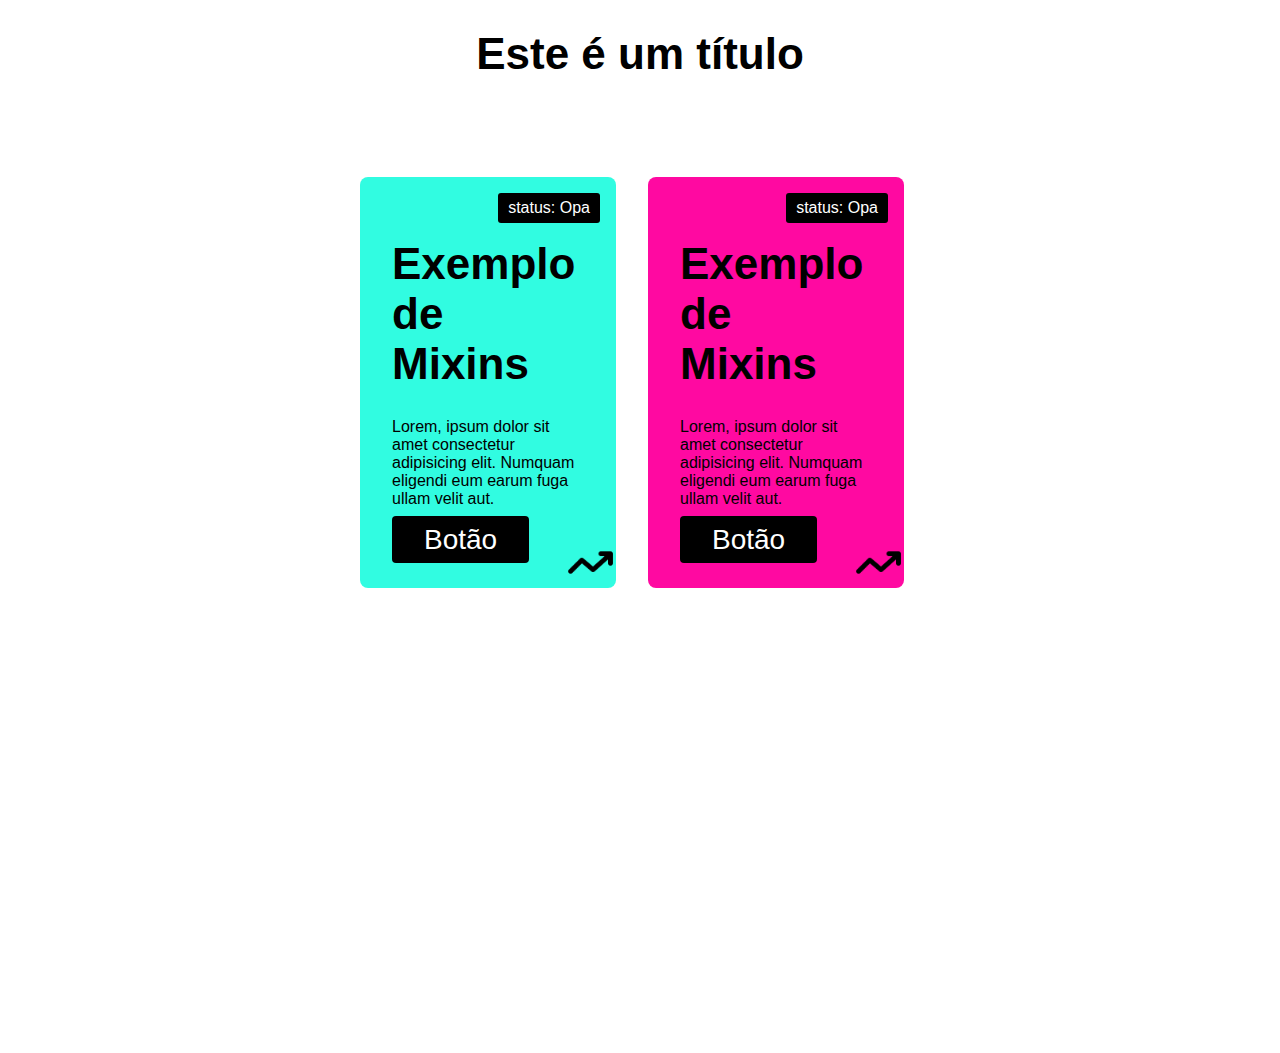
<file: index.html>
<!DOCTYPE html>
<html lang="en">
<head>
    <meta charset="UTF-8">
    <meta http-equiv="X-UA-Compatible" content="IE=edge">
    <meta name="viewport" content="width=device-width, initial-scale=1.0">
    <link rel="stylesheet" href="style.css">
    <title>Mixins</title>
</head>
<body>
    <header>
        <h1>Este é um título</h1>
    </header>
    <main>
        <div class="card-positive">
            <h1>Exemplo de Mixins</h1>
            <p>Lorem, ipsum dolor sit amet consectetur adipisicing elit. Numquam eligendi eum earum fuga ullam velit aut.</p>
            <a class="btn-large">Botão</a>
        </div>
        <div class="card-negative">
            <h1>Exemplo de Mixins</h1>
            <p>Lorem, ipsum dolor sit amet consectetur adipisicing elit. Numquam eligendi eum earum fuga ullam velit aut.</p>
            <a class="btn-large">Botão</a>
        </div>
    </main>
</body>
</html>
</file>
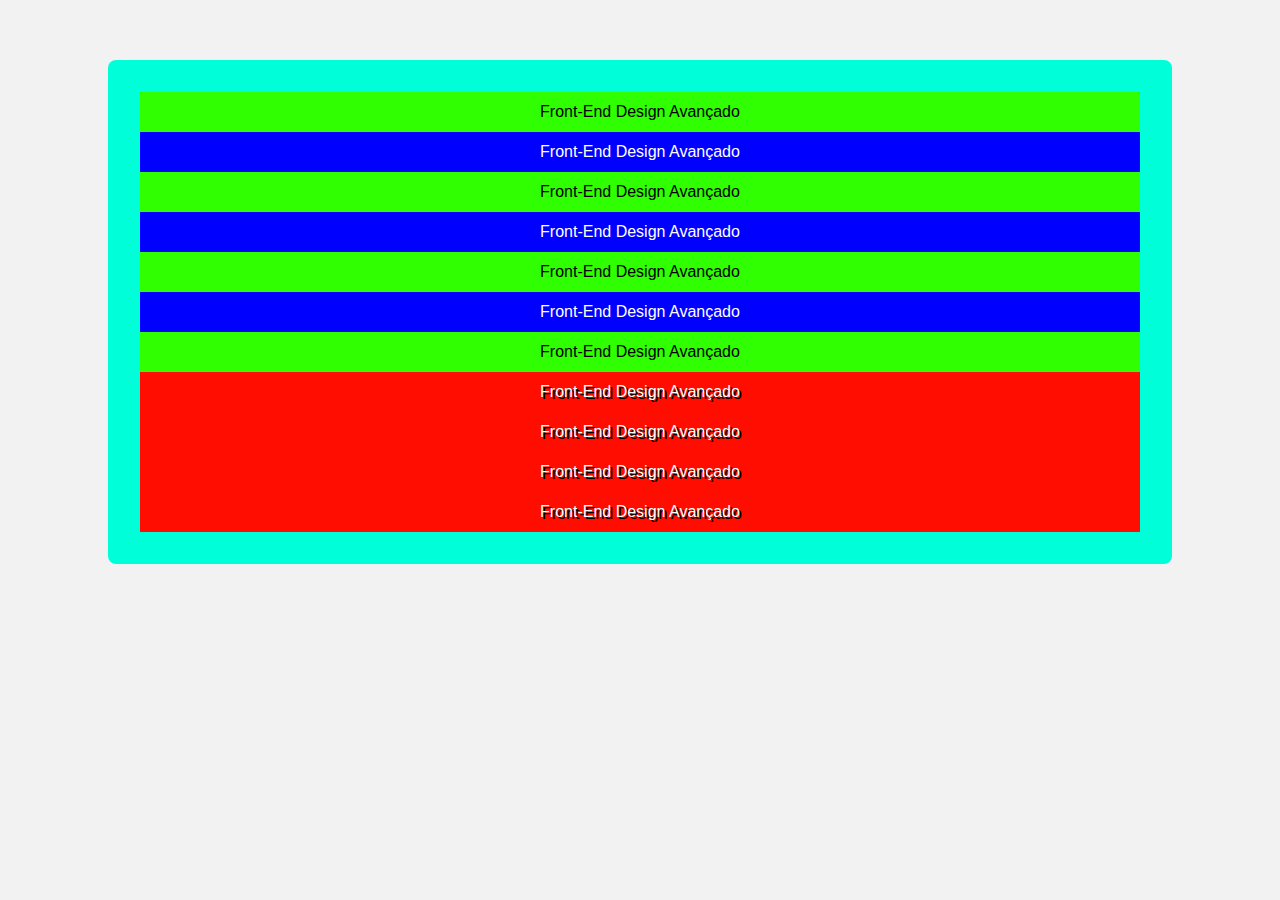
<file: 3_For Loop/index.html>
<!DOCTYPE html>
<html lang="en">

<head>
    <meta charset="UTF-8">
    <meta http-equiv="X-UA-Compatible" content="IE=edge">
    <meta name="viewport" content="width=device-width, initial-scale=1.0">
    <link rel="stylesheet" href="style.css">
    <title>Sass - For Loop</title>
</head>

<body>
    <ul>
        <li>Front-End Design Avançado</li>
        
        <li>Front-End Design Avançado</li>
        <li>Front-End Design Avançado</li>
        <li>Front-End Design Avançado</li>
        <li>Front-End Design Avançado</li>
        <li>Front-End Design Avançado</li>
        <li>Front-End Design Avançado</li>
        <li>Front-End Design Avançado</li>
        <li>Front-End Design Avançado</li>
        <li>Front-End Design Avançado</li>
        <li>Front-End Design Avançado</li>
    </ul>
</body>

</html>
</file>
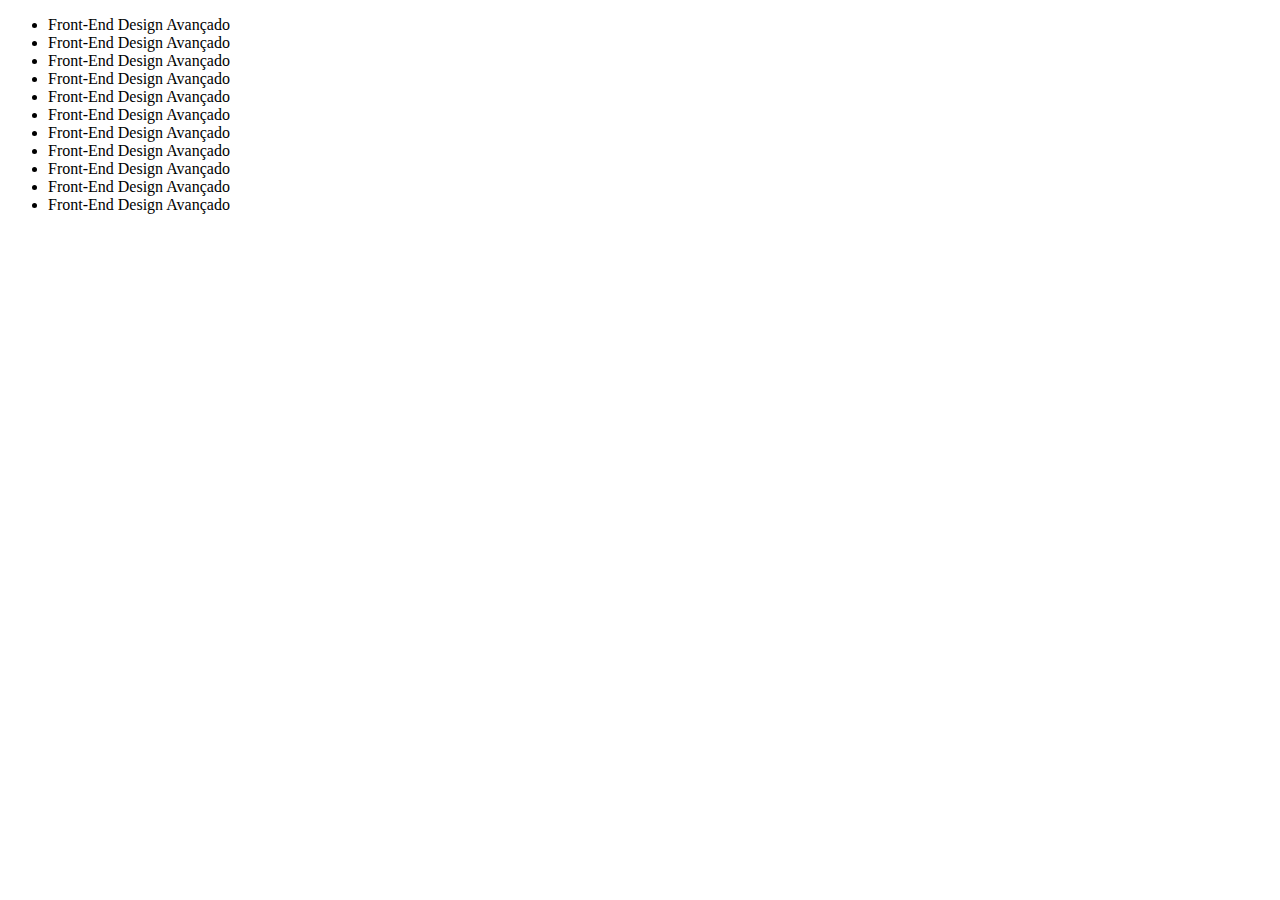
<file: For Loop/index.html>
<!DOCTYPE html>
<html lang="en">

<head>
    <meta charset="UTF-8">
    <meta http-equiv="X-UA-Compatible" content="IE=edge">
    <meta name="viewport" content="width=device-width, initial-scale=1.0">
    <link rel="stylesheet" href="style.css">
    <title>Sass - For Loop</title>
</head>

<body>
    <ul>
        <li>Front-End Design Avançado</li>
        <li>Front-End Design Avançado</li>
        <li>Front-End Design Avançado</li>
        <li>Front-End Design Avançado</li>
        <li>Front-End Design Avançado</li>
        <li>Front-End Design Avançado</li>
        <li>Front-End Design Avançado</li>
        <li>Front-End Design Avançado</li>
        <li>Front-End Design Avançado</li>
        <li>Front-End Design Avançado</li>
        <li>Front-End Design Avançado</li>
    </ul>
</body>

</html>
</file>
<file: style.css>
.card-positive {
  width: 20%;
  display: table;
  background-color: #31fce1;
  background-image: url("img/up.png");
  background-size: 20%;
  background-position: bottom right;
  background-repeat: no-repeat;
  border-radius: 8px;
  margin-right: 32px;
  margin-top: 32px;
  height: 230px;
  padding: 32px;
  color: black;
  position: relative;
  transition: all 0.2s ease-in;
}
.card-positive:after {
  content: "status: Opa";
  position: absolute;
  top: 16px;
  right: 16px;
  background-color: black;
  color: #fff;
  padding: 6px;
  padding: 6px 10px;
  border-radius: 3px;
}
.card-positive:hover {
  background-color: #63fde8;
}

.card-negative {
  width: 20%;
  display: table;
  background-color: #ff09a1;
  background-image: url("img/up.png");
  background-size: 20%;
  background-position: bottom right;
  background-repeat: no-repeat;
  border-radius: 8px;
  margin-right: 32px;
  margin-top: 32px;
  height: 230px;
  padding: 32px;
  color: black;
  position: relative;
  transition: all 0.2s ease-in;
}
.card-negative:after {
  content: "status: Opa";
  position: absolute;
  top: 16px;
  right: 16px;
  background-color: black;
  color: #fff;
  padding: 6px;
  padding: 6px 10px;
  border-radius: 3px;
}
.card-negative:hover {
  background-color: #ff3cb4;
}

.btn {
  height: 40px;
  border: none;
  border-radius: 4px;
  background-color: black;
  color: white;
  padding: 8px 32px;
  font-size: 16px;
}

.btn-large {
  height: 40px;
  border: none;
  border-radius: 4px;
  background-color: black;
  color: white;
  padding: 8px 32px;
  font-size: 16px;
  height: 60px;
  font-size: 28px;
}

* {
  box-sizing: border-box;
}

html {
  font-family: Arial, Helvetica, sans-serif;
}

main {
  width: 100vw;
  height: 100vh;
  display: flex;
  justify-content: center;
}

header {
  width: 100%;
  height: 80px;
  margin-bottom: 36px;
  text-align: center;
}

h1 {
  font-size: 44px;
}/*# sourceMappingURL=style.css.map */
</file>
<file: 3_For Loop/style.css>
html {
  margin: 0;
  padding: 0;
  background-color: #f2f2f2;
}

ul {
  width: 800px;
  list-style: none;
  display: table;
  margin: 60px auto;
  font-family: Arial, Helvetica, sans-serif;
  font-size: 16px;
  text-align: center;
  background: #fff;
  border-radius: 8px;
  padding: 32px;
}
@media screen and (min-width: 320px) and (max-width: 767px) {
  ul {
    background-color: greenyellow;
    width: 300px;
  }
}
@media screen and (min-width: 768px) and (max-width: 1199px) {
  ul {
    background-color: #ff00ea;
    width: 700px;
  }
}
@media screen and (min-width: 1200px) {
  ul {
    background-color: #00ffd9;
    width: 1000px;
  }
}
ul li:nth-child(8) {
  width: 100%;
  height: 40px;
  line-height: 40px;
  background-color: rgb(255, 13, 0);
  color: #fff;
  text-shadow: 2px 2px black;
}
ul li:nth-child(9) {
  width: 100%;
  height: 40px;
  line-height: 40px;
  background-color: rgb(255, 13, 0);
  color: #fff;
  text-shadow: 2px 2px black;
}
ul li:nth-child(10) {
  width: 100%;
  height: 40px;
  line-height: 40px;
  background-color: rgb(255, 13, 0);
  color: #fff;
  text-shadow: 2px 2px black;
}
ul li:nth-child(11) {
  width: 100%;
  height: 40px;
  line-height: 40px;
  background-color: rgb(255, 13, 0);
  color: #fff;
  text-shadow: 2px 2px black;
}
ul li:nth-child(1) {
  width: 100%;
  height: 40px;
  line-height: 40px;
  background-color: rgb(47, 255, 0);
  color: #000000;
}
ul li:nth-child(3) {
  width: 100%;
  height: 40px;
  line-height: 40px;
  background-color: rgb(47, 255, 0);
  color: #000000;
}
ul li:nth-child(5) {
  width: 100%;
  height: 40px;
  line-height: 40px;
  background-color: rgb(47, 255, 0);
  color: #000000;
}
ul li:nth-child(7) {
  width: 100%;
  height: 40px;
  line-height: 40px;
  background-color: rgb(47, 255, 0);
  color: #000000;
}
ul li:nth-child(2) {
  width: 100%;
  height: 40px;
  line-height: 40px;
  background-color: blue;
  color: #fff;
}
ul li:nth-child(8) {
  width: 100%;
  height: 40px;
  line-height: 40px;
  background-color: rgb(255, 13, 0);
  color: #fff;
  text-shadow: 2px 2px black;
}
ul li:nth-child(9) {
  width: 100%;
  height: 40px;
  line-height: 40px;
  background-color: rgb(255, 13, 0);
  color: #fff;
  text-shadow: 2px 2px black;
}
ul li:nth-child(10) {
  width: 100%;
  height: 40px;
  line-height: 40px;
  background-color: rgb(255, 13, 0);
  color: #fff;
  text-shadow: 2px 2px black;
}
ul li:nth-child(11) {
  width: 100%;
  height: 40px;
  line-height: 40px;
  background-color: rgb(255, 13, 0);
  color: #fff;
  text-shadow: 2px 2px black;
}
ul li:nth-child(1) {
  width: 100%;
  height: 40px;
  line-height: 40px;
  background-color: rgb(47, 255, 0);
  color: #000000;
}
ul li:nth-child(3) {
  width: 100%;
  height: 40px;
  line-height: 40px;
  background-color: rgb(47, 255, 0);
  color: #000000;
}
ul li:nth-child(5) {
  width: 100%;
  height: 40px;
  line-height: 40px;
  background-color: rgb(47, 255, 0);
  color: #000000;
}
ul li:nth-child(7) {
  width: 100%;
  height: 40px;
  line-height: 40px;
  background-color: rgb(47, 255, 0);
  color: #000000;
}
ul li:nth-child(8) {
  width: 100%;
  height: 40px;
  line-height: 40px;
  background-color: rgb(255, 13, 0);
  color: #fff;
  text-shadow: 2px 2px black;
}
ul li:nth-child(9) {
  width: 100%;
  height: 40px;
  line-height: 40px;
  background-color: rgb(255, 13, 0);
  color: #fff;
  text-shadow: 2px 2px black;
}
ul li:nth-child(10) {
  width: 100%;
  height: 40px;
  line-height: 40px;
  background-color: rgb(255, 13, 0);
  color: #fff;
  text-shadow: 2px 2px black;
}
ul li:nth-child(11) {
  width: 100%;
  height: 40px;
  line-height: 40px;
  background-color: rgb(255, 13, 0);
  color: #fff;
  text-shadow: 2px 2px black;
}
ul li:nth-child(1) {
  width: 100%;
  height: 40px;
  line-height: 40px;
  background-color: rgb(47, 255, 0);
  color: #000000;
}
ul li:nth-child(3) {
  width: 100%;
  height: 40px;
  line-height: 40px;
  background-color: rgb(47, 255, 0);
  color: #000000;
}
ul li:nth-child(5) {
  width: 100%;
  height: 40px;
  line-height: 40px;
  background-color: rgb(47, 255, 0);
  color: #000000;
}
ul li:nth-child(7) {
  width: 100%;
  height: 40px;
  line-height: 40px;
  background-color: rgb(47, 255, 0);
  color: #000000;
}
ul li:nth-child(4) {
  width: 100%;
  height: 40px;
  line-height: 40px;
  background-color: blue;
  color: #fff;
}
ul li:nth-child(8) {
  width: 100%;
  height: 40px;
  line-height: 40px;
  background-color: rgb(255, 13, 0);
  color: #fff;
  text-shadow: 2px 2px black;
}
ul li:nth-child(9) {
  width: 100%;
  height: 40px;
  line-height: 40px;
  background-color: rgb(255, 13, 0);
  color: #fff;
  text-shadow: 2px 2px black;
}
ul li:nth-child(10) {
  width: 100%;
  height: 40px;
  line-height: 40px;
  background-color: rgb(255, 13, 0);
  color: #fff;
  text-shadow: 2px 2px black;
}
ul li:nth-child(11) {
  width: 100%;
  height: 40px;
  line-height: 40px;
  background-color: rgb(255, 13, 0);
  color: #fff;
  text-shadow: 2px 2px black;
}
ul li:nth-child(1) {
  width: 100%;
  height: 40px;
  line-height: 40px;
  background-color: rgb(47, 255, 0);
  color: #000000;
}
ul li:nth-child(3) {
  width: 100%;
  height: 40px;
  line-height: 40px;
  background-color: rgb(47, 255, 0);
  color: #000000;
}
ul li:nth-child(5) {
  width: 100%;
  height: 40px;
  line-height: 40px;
  background-color: rgb(47, 255, 0);
  color: #000000;
}
ul li:nth-child(7) {
  width: 100%;
  height: 40px;
  line-height: 40px;
  background-color: rgb(47, 255, 0);
  color: #000000;
}
ul li:nth-child(8) {
  width: 100%;
  height: 40px;
  line-height: 40px;
  background-color: rgb(255, 13, 0);
  color: #fff;
  text-shadow: 2px 2px black;
}
ul li:nth-child(9) {
  width: 100%;
  height: 40px;
  line-height: 40px;
  background-color: rgb(255, 13, 0);
  color: #fff;
  text-shadow: 2px 2px black;
}
ul li:nth-child(10) {
  width: 100%;
  height: 40px;
  line-height: 40px;
  background-color: rgb(255, 13, 0);
  color: #fff;
  text-shadow: 2px 2px black;
}
ul li:nth-child(11) {
  width: 100%;
  height: 40px;
  line-height: 40px;
  background-color: rgb(255, 13, 0);
  color: #fff;
  text-shadow: 2px 2px black;
}
ul li:nth-child(1) {
  width: 100%;
  height: 40px;
  line-height: 40px;
  background-color: rgb(47, 255, 0);
  color: #000000;
}
ul li:nth-child(3) {
  width: 100%;
  height: 40px;
  line-height: 40px;
  background-color: rgb(47, 255, 0);
  color: #000000;
}
ul li:nth-child(5) {
  width: 100%;
  height: 40px;
  line-height: 40px;
  background-color: rgb(47, 255, 0);
  color: #000000;
}
ul li:nth-child(7) {
  width: 100%;
  height: 40px;
  line-height: 40px;
  background-color: rgb(47, 255, 0);
  color: #000000;
}
ul li:nth-child(6) {
  width: 100%;
  height: 40px;
  line-height: 40px;
  background-color: blue;
  color: #fff;
}
ul li:nth-child(8) {
  width: 100%;
  height: 40px;
  line-height: 40px;
  background-color: rgb(255, 13, 0);
  color: #fff;
  text-shadow: 2px 2px black;
}
ul li:nth-child(9) {
  width: 100%;
  height: 40px;
  line-height: 40px;
  background-color: rgb(255, 13, 0);
  color: #fff;
  text-shadow: 2px 2px black;
}
ul li:nth-child(10) {
  width: 100%;
  height: 40px;
  line-height: 40px;
  background-color: rgb(255, 13, 0);
  color: #fff;
  text-shadow: 2px 2px black;
}
ul li:nth-child(11) {
  width: 100%;
  height: 40px;
  line-height: 40px;
  background-color: rgb(255, 13, 0);
  color: #fff;
  text-shadow: 2px 2px black;
}
ul li:nth-child(1) {
  width: 100%;
  height: 40px;
  line-height: 40px;
  background-color: rgb(47, 255, 0);
  color: #000000;
}
ul li:nth-child(3) {
  width: 100%;
  height: 40px;
  line-height: 40px;
  background-color: rgb(47, 255, 0);
  color: #000000;
}
ul li:nth-child(5) {
  width: 100%;
  height: 40px;
  line-height: 40px;
  background-color: rgb(47, 255, 0);
  color: #000000;
}
ul li:nth-child(7) {
  width: 100%;
  height: 40px;
  line-height: 40px;
  background-color: rgb(47, 255, 0);
  color: #000000;
}
ul li:nth-child(8) {
  width: 100%;
  height: 40px;
  line-height: 40px;
  background-color: rgb(255, 13, 0);
  color: #fff;
  text-shadow: 2px 2px black;
}
ul li:nth-child(9) {
  width: 100%;
  height: 40px;
  line-height: 40px;
  background-color: rgb(255, 13, 0);
  color: #fff;
  text-shadow: 2px 2px black;
}
ul li:nth-child(10) {
  width: 100%;
  height: 40px;
  line-height: 40px;
  background-color: rgb(255, 13, 0);
  color: #fff;
  text-shadow: 2px 2px black;
}
ul li:nth-child(11) {
  width: 100%;
  height: 40px;
  line-height: 40px;
  background-color: rgb(255, 13, 0);
  color: #fff;
  text-shadow: 2px 2px black;
}
ul li:nth-child(1) {
  width: 100%;
  height: 40px;
  line-height: 40px;
  background-color: rgb(47, 255, 0);
  color: #000000;
}
ul li:nth-child(3) {
  width: 100%;
  height: 40px;
  line-height: 40px;
  background-color: rgb(47, 255, 0);
  color: #000000;
}
ul li:nth-child(5) {
  width: 100%;
  height: 40px;
  line-height: 40px;
  background-color: rgb(47, 255, 0);
  color: #000000;
}
ul li:nth-child(7) {
  width: 100%;
  height: 40px;
  line-height: 40px;
  background-color: rgb(47, 255, 0);
  color: #000000;
}
ul li {
  width: 100%;
  height: 40px;
  line-height: 40px;
}
/* # sourceMappingURL=style.css.map */
</file>
<file: For Loop/style.css>
/* html {
  margin: 0;
  padding: 0;
  background-color: #f2f2f2;
}

ul {
  width: 800px;
  list-style: none;
  display: table;
  margin: 60px auto;
  font-family: Arial, Helvetica, sans-serif;
  font-size: 16px;
  text-align: center;
  background: #fff;
  border-radius: 8px;
  padding: 32px;
}
@media screen and (min-width: 320px) and (max-width: 767px) {
  ul {
    background-color: greenyellow;
    width: 300px;
  }
}
@media screen and (min-width: 768px) and (max-width: 1199px) {
  ul {
    background-color: #ff00ea;
    width: 700px;
  }
}
@media screen and (min-width: 1200px) {
  ul {
    background-color: #00ffd9;
    width: 1000px;
  }
}
ul li:nth-child(8) {
  width: 100%;
  height: 40px;
  line-height: 40px;
  background-color: rgb(255, 13, 0);
  color: #fff;
  text-shadow: 2px 2px black;
}
ul li:nth-child(9) {
  width: 100%;
  height: 40px;
  line-height: 40px;
  background-color: rgb(255, 13, 0);
  color: #fff;
  text-shadow: 2px 2px black;
}
ul li:nth-child(10) {
  width: 100%;
  height: 40px;
  line-height: 40px;
  background-color: rgb(255, 13, 0);
  color: #fff;
  text-shadow: 2px 2px black;
}
ul li:nth-child(11) {
  width: 100%;
  height: 40px;
  line-height: 40px;
  background-color: rgb(255, 13, 0);
  color: #fff;
  text-shadow: 2px 2px black;
}
ul li:nth-child(1) {
  width: 100%;
  height: 40px;
  line-height: 40px;
  background-color: rgb(47, 255, 0);
  color: #000000;
}
ul li:nth-child(3) {
  width: 100%;
  height: 40px;
  line-height: 40px;
  background-color: rgb(47, 255, 0);
  color: #000000;
}
ul li:nth-child(5) {
  width: 100%;
  height: 40px;
  line-height: 40px;
  background-color: rgb(47, 255, 0);
  color: #000000;
}
ul li:nth-child(7) {
  width: 100%;
  height: 40px;
  line-height: 40px;
  background-color: rgb(47, 255, 0);
  color: #000000;
}
ul li:nth-child(2) {
  width: 100%;
  height: 40px;
  line-height: 40px;
  background-color: blue;
  color: #fff;
}
ul li:nth-child(8) {
  width: 100%;
  height: 40px;
  line-height: 40px;
  background-color: rgb(255, 13, 0);
  color: #fff;
  text-shadow: 2px 2px black;
}
ul li:nth-child(9) {
  width: 100%;
  height: 40px;
  line-height: 40px;
  background-color: rgb(255, 13, 0);
  color: #fff;
  text-shadow: 2px 2px black;
}
ul li:nth-child(10) {
  width: 100%;
  height: 40px;
  line-height: 40px;
  background-color: rgb(255, 13, 0);
  color: #fff;
  text-shadow: 2px 2px black;
}
ul li:nth-child(11) {
  width: 100%;
  height: 40px;
  line-height: 40px;
  background-color: rgb(255, 13, 0);
  color: #fff;
  text-shadow: 2px 2px black;
}
ul li:nth-child(1) {
  width: 100%;
  height: 40px;
  line-height: 40px;
  background-color: rgb(47, 255, 0);
  color: #000000;
}
ul li:nth-child(3) {
  width: 100%;
  height: 40px;
  line-height: 40px;
  background-color: rgb(47, 255, 0);
  color: #000000;
}
ul li:nth-child(5) {
  width: 100%;
  height: 40px;
  line-height: 40px;
  background-color: rgb(47, 255, 0);
  color: #000000;
}
ul li:nth-child(7) {
  width: 100%;
  height: 40px;
  line-height: 40px;
  background-color: rgb(47, 255, 0);
  color: #000000;
}
ul li:nth-child(8) {
  width: 100%;
  height: 40px;
  line-height: 40px;
  background-color: rgb(255, 13, 0);
  color: #fff;
  text-shadow: 2px 2px black;
}
ul li:nth-child(9) {
  width: 100%;
  height: 40px;
  line-height: 40px;
  background-color: rgb(255, 13, 0);
  color: #fff;
  text-shadow: 2px 2px black;
}
ul li:nth-child(10) {
  width: 100%;
  height: 40px;
  line-height: 40px;
  background-color: rgb(255, 13, 0);
  color: #fff;
  text-shadow: 2px 2px black;
}
ul li:nth-child(11) {
  width: 100%;
  height: 40px;
  line-height: 40px;
  background-color: rgb(255, 13, 0);
  color: #fff;
  text-shadow: 2px 2px black;
}
ul li:nth-child(1) {
  width: 100%;
  height: 40px;
  line-height: 40px;
  background-color: rgb(47, 255, 0);
  color: #000000;
}
ul li:nth-child(3) {
  width: 100%;
  height: 40px;
  line-height: 40px;
  background-color: rgb(47, 255, 0);
  color: #000000;
}
ul li:nth-child(5) {
  width: 100%;
  height: 40px;
  line-height: 40px;
  background-color: rgb(47, 255, 0);
  color: #000000;
}
ul li:nth-child(7) {
  width: 100%;
  height: 40px;
  line-height: 40px;
  background-color: rgb(47, 255, 0);
  color: #000000;
}
ul li:nth-child(4) {
  width: 100%;
  height: 40px;
  line-height: 40px;
  background-color: blue;
  color: #fff;
}
ul li:nth-child(8) {
  width: 100%;
  height: 40px;
  line-height: 40px;
  background-color: rgb(255, 13, 0);
  color: #fff;
  text-shadow: 2px 2px black;
}
ul li:nth-child(9) {
  width: 100%;
  height: 40px;
  line-height: 40px;
  background-color: rgb(255, 13, 0);
  color: #fff;
  text-shadow: 2px 2px black;
}
ul li:nth-child(10) {
  width: 100%;
  height: 40px;
  line-height: 40px;
  background-color: rgb(255, 13, 0);
  color: #fff;
  text-shadow: 2px 2px black;
}
ul li:nth-child(11) {
  width: 100%;
  height: 40px;
  line-height: 40px;
  background-color: rgb(255, 13, 0);
  color: #fff;
  text-shadow: 2px 2px black;
}
ul li:nth-child(1) {
  width: 100%;
  height: 40px;
  line-height: 40px;
  background-color: rgb(47, 255, 0);
  color: #000000;
}
ul li:nth-child(3) {
  width: 100%;
  height: 40px;
  line-height: 40px;
  background-color: rgb(47, 255, 0);
  color: #000000;
}
ul li:nth-child(5) {
  width: 100%;
  height: 40px;
  line-height: 40px;
  background-color: rgb(47, 255, 0);
  color: #000000;
}
ul li:nth-child(7) {
  width: 100%;
  height: 40px;
  line-height: 40px;
  background-color: rgb(47, 255, 0);
  color: #000000;
}
ul li:nth-child(8) {
  width: 100%;
  height: 40px;
  line-height: 40px;
  background-color: rgb(255, 13, 0);
  color: #fff;
  text-shadow: 2px 2px black;
}
ul li:nth-child(9) {
  width: 100%;
  height: 40px;
  line-height: 40px;
  background-color: rgb(255, 13, 0);
  color: #fff;
  text-shadow: 2px 2px black;
}
ul li:nth-child(10) {
  width: 100%;
  height: 40px;
  line-height: 40px;
  background-color: rgb(255, 13, 0);
  color: #fff;
  text-shadow: 2px 2px black;
}
ul li:nth-child(11) {
  width: 100%;
  height: 40px;
  line-height: 40px;
  background-color: rgb(255, 13, 0);
  color: #fff;
  text-shadow: 2px 2px black;
}
ul li:nth-child(1) {
  width: 100%;
  height: 40px;
  line-height: 40px;
  background-color: rgb(47, 255, 0);
  color: #000000;
}
ul li:nth-child(3) {
  width: 100%;
  height: 40px;
  line-height: 40px;
  background-color: rgb(47, 255, 0);
  color: #000000;
}
ul li:nth-child(5) {
  width: 100%;
  height: 40px;
  line-height: 40px;
  background-color: rgb(47, 255, 0);
  color: #000000;
}
ul li:nth-child(7) {
  width: 100%;
  height: 40px;
  line-height: 40px;
  background-color: rgb(47, 255, 0);
  color: #000000;
}
ul li:nth-child(6) {
  width: 100%;
  height: 40px;
  line-height: 40px;
  background-color: blue;
  color: #fff;
}
ul li:nth-child(8) {
  width: 100%;
  height: 40px;
  line-height: 40px;
  background-color: rgb(255, 13, 0);
  color: #fff;
  text-shadow: 2px 2px black;
}
ul li:nth-child(9) {
  width: 100%;
  height: 40px;
  line-height: 40px;
  background-color: rgb(255, 13, 0);
  color: #fff;
  text-shadow: 2px 2px black;
}
ul li:nth-child(10) {
  width: 100%;
  height: 40px;
  line-height: 40px;
  background-color: rgb(255, 13, 0);
  color: #fff;
  text-shadow: 2px 2px black;
}
ul li:nth-child(11) {
  width: 100%;
  height: 40px;
  line-height: 40px;
  background-color: rgb(255, 13, 0);
  color: #fff;
  text-shadow: 2px 2px black;
}
ul li:nth-child(1) {
  width: 100%;
  height: 40px;
  line-height: 40px;
  background-color: rgb(47, 255, 0);
  color: #000000;
}
ul li:nth-child(3) {
  width: 100%;
  height: 40px;
  line-height: 40px;
  background-color: rgb(47, 255, 0);
  color: #000000;
}
ul li:nth-child(5) {
  width: 100%;
  height: 40px;
  line-height: 40px;
  background-color: rgb(47, 255, 0);
  color: #000000;
}
ul li:nth-child(7) {
  width: 100%;
  height: 40px;
  line-height: 40px;
  background-color: rgb(47, 255, 0);
  color: #000000;
}
ul li:nth-child(8) {
  width: 100%;
  height: 40px;
  line-height: 40px;
  background-color: rgb(255, 13, 0);
  color: #fff;
  text-shadow: 2px 2px black;
}
ul li:nth-child(9) {
  width: 100%;
  height: 40px;
  line-height: 40px;
  background-color: rgb(255, 13, 0);
  color: #fff;
  text-shadow: 2px 2px black;
}
ul li:nth-child(10) {
  width: 100%;
  height: 40px;
  line-height: 40px;
  background-color: rgb(255, 13, 0);
  color: #fff;
  text-shadow: 2px 2px black;
}
ul li:nth-child(11) {
  width: 100%;
  height: 40px;
  line-height: 40px;
  background-color: rgb(255, 13, 0);
  color: #fff;
  text-shadow: 2px 2px black;
}
ul li:nth-child(1) {
  width: 100%;
  height: 40px;
  line-height: 40px;
  background-color: rgb(47, 255, 0);
  color: #000000;
}
ul li:nth-child(3) {
  width: 100%;
  height: 40px;
  line-height: 40px;
  background-color: rgb(47, 255, 0);
  color: #000000;
}
ul li:nth-child(5) {
  width: 100%;
  height: 40px;
  line-height: 40px;
  background-color: rgb(47, 255, 0);
  color: #000000;
}
ul li:nth-child(7) {
  width: 100%;
  height: 40px;
  line-height: 40px;
  background-color: rgb(47, 255, 0);
  color: #000000;
}
ul li {
  width: 100%;
  height: 40px;
  line-height: 40px;
}# sourceMappingURL=style.css.map */
</file>
